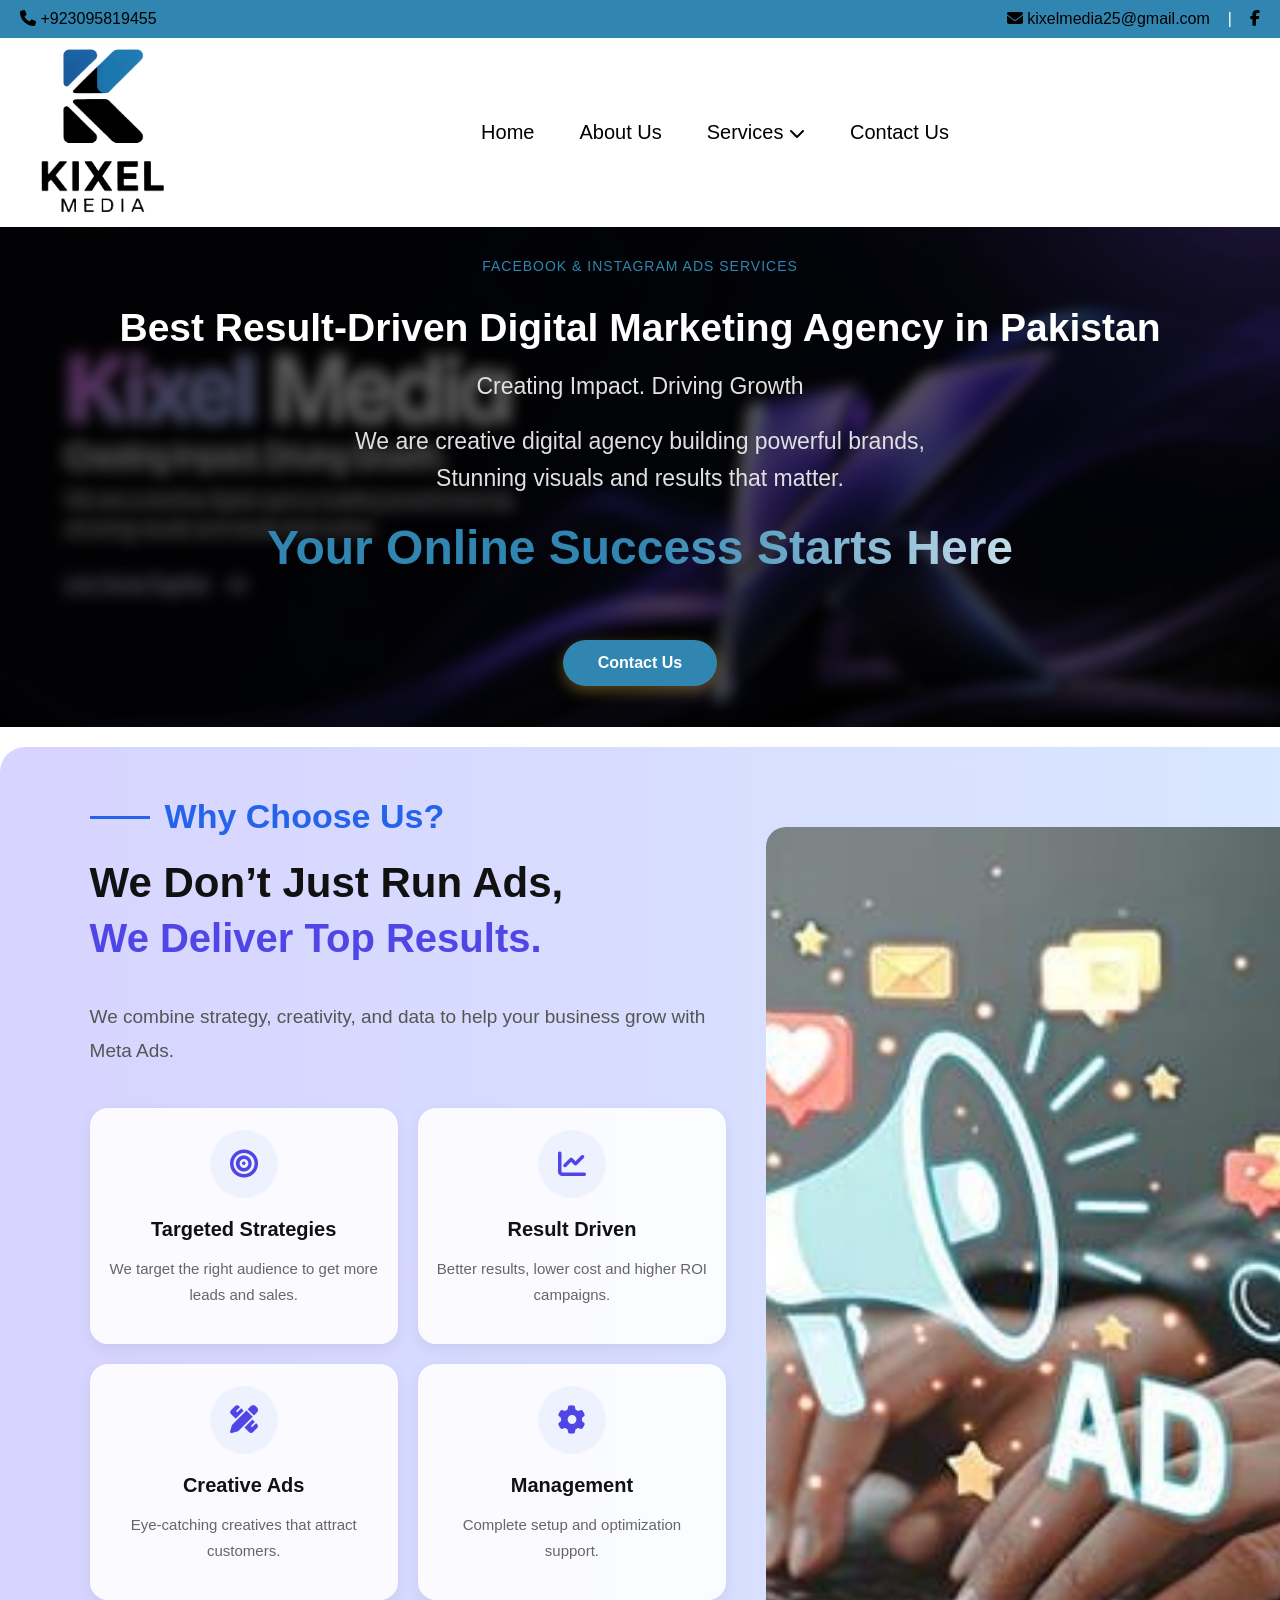
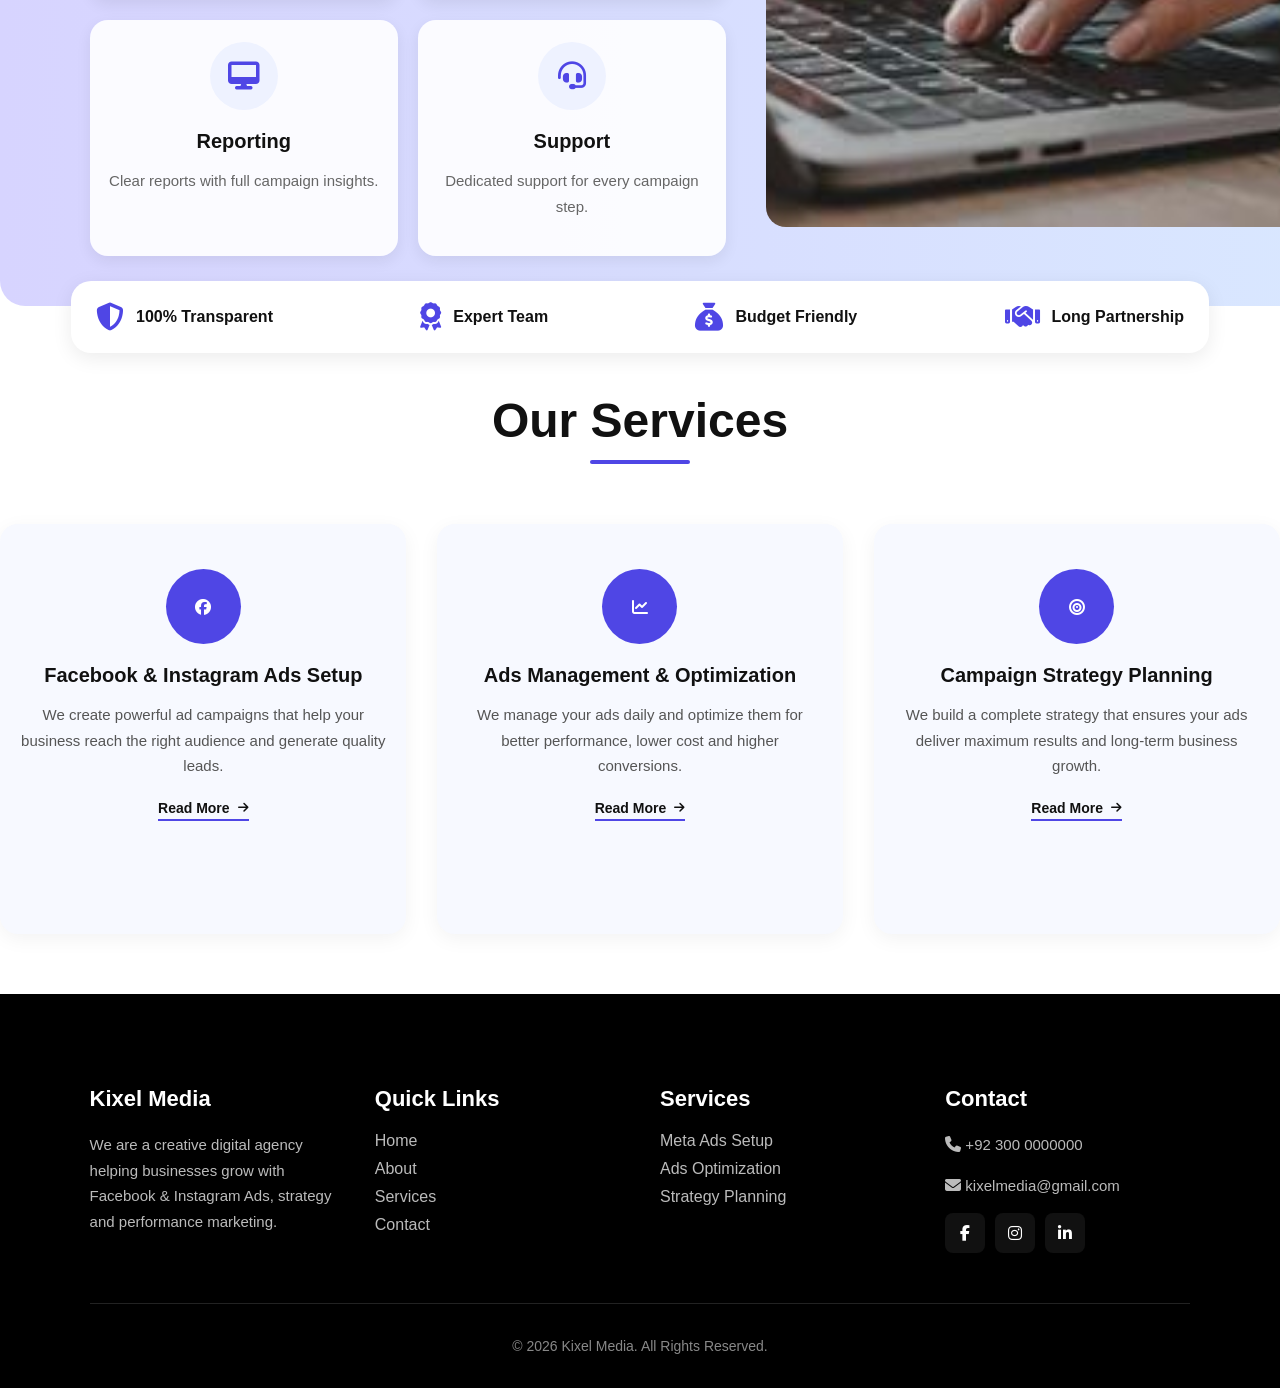
<file: index.html>
<!DOCTYPE html>
<html lang="en">
<head>
  <meta charset="UTF-8">
  <meta name="viewport" content="width=device-width, initial-scale=1.0">
  <title>Kixel Media</title>

  <!-- CSS File Link -->
  <link rel="stylesheet" href="style.css">

  <!-- Font Awesome Icons -->
  <link rel="stylesheet" href="https://cdnjs.cloudflare.com/ajax/libs/font-awesome/6.4.0/css/all.min.css">
  
</head>
<body>

  <div class="top-bar">

    <!-- Left Side (Contact Number) -->
    <div class="left">
      <a href="tel:+923001234567">
        <i class="fa fa-phone"></i> +923095819455
      </a>
    </div>

    <!-- Right Side (Email + Facebook) -->
    <div class="right">

      <a href="kixelmedia25@gmail.com">
        <i class="fa fa-envelope"></i> kixelmedia25@gmail.com
      </a>

      <span class="separator">|</span>

      <a href="https://www.facebook.com/" target="_blank">
        <i class="fab fa-facebook-f"></i>
      </a>

    </div>

  </div>

  <nav class="navbar">

  <!-- Logo -->
  <div class="logo">
    <a href="index.html">
      <img src="images/log.png" alt="Logo">
    </a>
  </div>

  <!-- Menu -->
  <ul class="menu">

    <li><a href="index.html">Home</a></li>
    <li><a href="about.html">About Us</a></li>

    <li class="dropdown">
      <a href="#">Services <i class="fa fa-chevron-down"></i></a>

      <ul class="dropdown-menu">
        <li><a href="ads.html">Facebook & Instagram Ads Setup</a></li>
        <li><a href="service2.html">Ads Management & Optimization</a></li>
        <li><a href="service3.html">Campaign Strategy Planning</a></li>
      </ul>
    </li>

    <li><a href="contact.html">Contact Us</a></li>

  </ul>

</nav>

<!-- 🔥 Banner Section -->
<section class="banner">

  <div class="banner-content">
     <!-- 🔥 TOP SMALL TEXT -->
  <span class="top-text">Facebook & Instagram Ads Services</span> 
    <h1>Best Result-Driven Digital Marketing Agency in Pakistan</h1>
    <p>Creating Impact. Driving Growth</p>
<p class="sub-text">
    We are creative digital agency building powerful brands,
    Stunning visuals and results that matter.
  </p>
  <h2 class="highlight-text">Your Online Success Starts Here</h2>
  <!-- Contact Button -->
<a href="https://wa.me/923001234567" class="contact-btn" target="_blank">
  Contact Us
</a>

  </div>
  </section>

  <!-- ================= WHY CHOOSE US SECTION ================= -->

<!-- ================= WHY CHOOSE US SECTION ================= -->

<section class="why-choose">

  <!-- LEFT CONTENT -->
  <div class="why-left">

    <span class="small-heading">Why Choose Us?</span>

    <h2>
      We Don’t Just Run Ads,<br>
      <span>We Deliver  Top Results.</span>
    </h2>

    <p class="why-text">
      We combine strategy, creativity, and data to help
      your business grow with Meta Ads.
    </p>

    <div class="why-boxes">

      <!-- BOX 1 -->
      <div class="why-box">
        <div class="icon">
          <i class="fa-solid fa-bullseye"></i>
        </div>

        <h3>Targeted Strategies</h3>

        <p>
          We target the right audience
          to get more leads and sales.
        </p>
      </div>

      <!-- BOX 2 -->
      <div class="why-box">
        <div class="icon">
          <i class="fa-solid fa-chart-line"></i>
        </div>

        <h3>Result Driven</h3>

        <p>
          Better results, lower cost
          and higher ROI campaigns.
        </p>
      </div>

      <!-- BOX 3 -->
      <div class="why-box">
        <div class="icon">
          <i class="fa-solid fa-pen-ruler"></i>
        </div>

        <h3>Creative Ads</h3>

        <p>
          Eye-catching creatives
          that attract customers.
        </p>
      </div>

      <!-- BOX 4 -->
      <div class="why-box">
        <div class="icon">
          <i class="fa-solid fa-gear"></i>
        </div>

        <h3>Management</h3>

        <p>
          Complete setup and
          optimization support.
        </p>
      </div>

      <!-- BOX 5 -->
      <div class="why-box">
        <div class="icon">
          <i class="fa-solid fa-desktop"></i>
        </div>

        <h3>Reporting</h3>

        <p>
          Clear reports with
          full campaign insights.
        </p>
      </div>

      <!-- BOX 6 -->
      <div class="why-box">
        <div class="icon">
          <i class="fa-solid fa-headset"></i>
        </div>

        <h3>Support</h3>

        <p>
          Dedicated support for
          every campaign step.
        </p>
      </div>

    </div>

  </div>

  <!-- RIGHT IMAGE -->
  <div class="why-right">
    <img src="images/f.png" alt="Meta Ads Image">
  </div>

</section>



<!-- FEATURES STRIP -->

<section class="features-strip">

  <div class="feature-item">
    <i class="fa-solid fa-shield-halved"></i>
    <span>100% Transparent</span>
  </div>

  <div class="feature-item">
    <i class="fa-solid fa-award"></i>
    <span>Expert Team</span>
  </div>

  <div class="feature-item">
    <i class="fa-solid fa-sack-dollar"></i>
    <span>Budget Friendly</span>
  </div>

  <div class="feature-item">
    <i class="fa-solid fa-handshake"></i>
    <span>Long Partnership</span>
  </div>

</section>



      


     <!-- ================= OUR SERVICES SECTION ================= -->

<section class="services-section">

  <h2 class="services-title">Our Services</h2>

  <div class="services-container">

    <!-- SERVICE 1 -->
    <a href="service1.html" class="service-box">

      <div class="service-icon">
        <i class="fa-brands fa-facebook"></i>
      </div>

      <h3>Facebook & Instagram Ads Setup</h3>

      <p>
        We create powerful ad campaigns that help your business
        reach the right audience and generate quality leads.
      </p>

      <span class="read-more">
        Read More <i class="fa fa-arrow-right"></i>
      </span>

    </a>

    <!-- SERVICE 2 -->
    <a href="service2.html" class="service-box">

      <div class="service-icon">
        <i class="fa-solid fa-chart-line"></i>
      </div>

      <h3>Ads Management & Optimization</h3>

      <p>
        We manage your ads daily and optimize them for better
        performance, lower cost and higher conversions.
      </p>

      <span class="read-more">
        Read More <i class="fa fa-arrow-right"></i>
      </span>

    </a>

    <!-- SERVICE 3 -->
    <a href="service3.html" class="service-box">

      <div class="service-icon">
        <i class="fa-solid fa-bullseye"></i>
      </div>

      <h3>Campaign Strategy Planning</h3>

      <p>
        We build a complete strategy that ensures your ads
        deliver maximum results and long-term business growth.
      </p>

      <span class="read-more">
        Read More <i class="fa fa-arrow-right"></i>
      </span>

    </a>

  </div>

<!-- ================= FOOTER ================= -->

<footer class="footer">

  <div class="footer-container">

    <!-- ABOUT -->
    <div class="footer-box">
      <h3>Kixel Media</h3>
      <p>
        We are a creative digital agency helping businesses grow with
        Facebook & Instagram Ads, strategy and performance marketing.
      </p>
    </div>

    <!-- QUICK LINKS -->
    <div class="footer-box">
      <h3>Quick Links</h3>
      <a href="index.html">Home</a>
      <a href="about.html">About</a>
      <a href="service1.html">Services</a>
      <a href="contact.html">Contact</a>
    </div>

    <!-- SERVICES -->
    <div class="footer-box">
      <h3>Services</h3>
      <a href="#">Meta Ads Setup</a>
      <a href="#">Ads Optimization</a>
      <a href="#">Strategy Planning</a>
    </div>

    <!-- CONTACT -->
    <div class="footer-box">
      <h3>Contact</h3>
      <p><i class="fa fa-phone"></i> +92 300 0000000</p>
      <p><i class="fa fa-envelope"></i> kixelmedia@gmail.com</p>

      <div class="social">
        <a href="#"><i class="fab fa-facebook-f"></i></a>
        <a href="#"><i class="fab fa-instagram"></i></a>
        <a href="#"><i class="fab fa-linkedin-in"></i></a>
      </div>
    </div>

  </div>

  <div class="footer-bottom">
    <p>© 2026 Kixel Media. All Rights Reserved.</p>
  </div>
</body>
</html>
</file>
<file: style.css>
/* Reset */
body {
  margin: 0;
  font-family: Arial, sans-serif;
}

/* Top Bar */
.top-bar {
  background-color: #3186B1;
  color: #000; /* black text */
  padding: 10px 20px;
  display: flex;
  justify-content: space-between;
  align-items: center;
  flex-wrap: wrap;
}

/* Left & Right Sections */
.left,
.right {
  display: flex;
  align-items: center;
  gap: 10px;
}

/* Links */
a {
  color: #000; /* black text */;
  text-decoration: none;
  font-size: 16px;
  transition: 0.3s;
}

/* Hover Effect */
a:hover {
   color: #ff7a00; /* orange hover */
}

/* Active (Click) Effect */
a.active {
  color: yellow; /* click ke baad yellow ho jaye */
}

/* Separator */
.separator {
  margin: 0 8px;
  color: white;
}

/* Icons */
i {
  font-size: 16px;
}

/* Mobile Responsive */
@media (max-width: 600px) {
  .top-bar {
    flex-direction: column;
    align-items: flex-start;
    gap: 5px;
  }
}



/* Navbar (background remove minimal rakha) */
.navbar {
  padding: 1px 30px;   /* HEIGHT CHOTI */
  display: flex;
  align-items: center;
}

/* Logo */
.logo img {
  width: 150px;
}

/* Menu Center */
.menu {
  list-style: none;
  display: flex;
  gap: 35px;
  margin: 0 auto;
  padding: 0;
}

.menu li {
  position: relative;
}

/* 🔥 GOLD COLOR MENU */
.menu a {
  text-decoration: none;
  color: #000;
  font-size: 20px;
  transition: 0.3s ease;
  display: inline-block;
  padding: 8px 5px;
}

/* 🔥 HOVER BLACK */
.menu a:hover {
  color:#d4af37; /* gold */
  transform: scale(1.1);
}

/* Dropdown */
.dropdown-menu {
  position: absolute;
  top: 100%;
  left: 0;
  background: #fff;
  width: 270px;
  list-style: none;
  padding: 10px 0;
  display: none;
  border-radius: 8px;
  box-shadow: 0 5px 15px rgba(0,0,0,0.1);
  z-index: 999;
}

/* Dropdown Items */
.dropdown-menu li {
  padding: 10px 15px;
}

.dropdown-menu li a {
  color: #000; /* 🔥 black */
  display: block;
}

/* Dropdown Hover */
.dropdown-menu li a:hover {
  color:#d4af37; /* gold */
  transform: scale(1.05);
}

/* Show Dropdown */
.dropdown:hover .dropdown-menu {
  display: block;
}

/* Stable hover */
.dropdown::after {
  content: "";
  position: absolute;
  top: 100%;
  left: 0;
  width: 100%;
  height: 15px;
}

/* Mobile */
@media (max-width: 768px) {
  .navbar {
    flex-direction: column;
  }

  .menu {
    flex-direction: column;
    text-align: center;
    margin-top: 15px;
  }

  .dropdown-menu {
    position: static;
    width: 100%;
    box-shadow: none;
  }
}




/* Banner */
.banner {
  width: 100%;
  height: 500px;
  background: url("images/ki.png") no-repeat center/cover;
  display: flex;
  justify-content: center;
  align-items: center;
  position: relative;
  margin-top: -0;   /* ⭐ gap remove */
}

/* Dark overlay (image readable banane ke liye) */
.banner::before {
  content: "";
  position: absolute;
  width: 100%;
  height: 100%;
  background: rgba(0,0,0,0.6);
  top: 0;
  left: 0;
}

/* Content center */
.banner-content {
  position: relative;
  text-align: center;
  color: #fff;
  padding: 20px;
  transform: translateY(-5px); /* 🔥 pura content upar shift */
}

/* 🔥 Main Heading */
.banner-content h1 {
  font-size: 39px;
  font-weight: bold;
  margin-bottom: 10px;
  transition: 0.4s;
}

/* ✨ Hover effect (purple glow) */
.banner-content h1:hover {
  color:  #3186B1; 
  text-shadow:  #3186B1;
}

/* Subheading */
.banner-content p {
  font-size: 23px;
  color: #e0e0e0;
  transition: 0.3s;
}

/* Subheading hover */
.banner-content p:hover {
  color:  #3186B1;
}

/* Mobile Responsive */
@media (max-width: 768px) {
  .banner {
    height: 320px;
  }

  .banner-content h1 {
    font-size: 24px;
  }

  .banner-content p {
    font-size: 16px;
  }
}

/* New Highlight Heading */
.highlight-text {
  font-size: 48px; /* 🔥 big size */
  font-weight: bold;
  margin-top: 15px;

  /* Gradient Text Effect 🔥 */
  background: linear-gradient(90deg, #3186B1, #3186B1, #ffffff);
  -webkit-background-clip: text;
  -webkit-text-fill-color: transparent;

  transition: 0.4s;
}

/* Hover Effect (Glow + Zoom) */
.highlight-text:hover {
  transform: scale(1.05);
  text-shadow: 0 0 20px rgba(168,85,247,0.8);
}

/* Mobile */
@media (max-width: 768px) {
  .highlight-text {
    font-size: 28px;
  }
}


/* Sub Text (normal size) */
.sub-text {
  color: #ffffff; /* white */
  font-size: 16px; /* normal size */
  margin-top: 10px; /* thora gap */
  line-height: 1.6;
  max-width: 600px;
  margin-left: auto;
  margin-right: auto;
  transition: 0.3s;
}

/* Optional Hover Effect (soft) */
.sub-text:hover {
  color: #ddd;
}

/* Mobile */
@media (max-width: 768px) {
  .sub-text {
    font-size: 14px;
    padding: 0 10px;
  }
}

/* Top Small Text */
.top-text {
  display: block;
  color: #3186B1; /* soft purple */
  font-size: 14px; /* small font */
  letter-spacing: 1px;
  margin-bottom: 10px; /* gap niche */
  text-transform: uppercase;
  font-weight: 500;
  transition: 0.3s;
}

/* Hover effect */
.top-text:hover {
  color: #ffffff;
}


/* 🔥 Contact Button */
.contact-btn {
  display: inline-block;
  margin-top: 25px;
  padding: 14px 35px;
  background:#3186B1; 
  color: #fff;
  text-decoration: none;
  font-size: 16px;
  font-weight: bold;
  border-radius: 40px;
  transition: 0.4s;
  box-shadow: 0 5px 15px rgba(212,175,55,0.4);
}

/* Hover Effect */
.contact-btn:hover {
  background: #fff;
  color: #000;
  transform: scale(1.08);
}

.navbar {
  position: sticky;
  top: 0;
  z-index: 1000;
  background: white;
}

/* ================= WHY CHOOSE US SECTION ================= */

.why-choose{
  width: 100%;

  /* BANNER CHOTA */
  min-height: 500px;

  padding: 50px 7%;

  display: flex;
  justify-content: space-between;
  align-items: center;

  gap: 40px;

  background: linear-gradient(to right, #d7d4ff, #d9e9ff);

  margin-top: 20px;

  border-radius: 25px;

  overflow: hidden;
}

/* LEFT CONTENT */

.why-left{
  width: 58%;
}

/* SMALL HEADING */

.small-heading{
  color: #2563eb;
  font-size: 34px;
  font-weight: 700;
  position: relative;
  padding-left: 75px;
}

.small-heading::before{
  content: "";
  position: absolute;
  left: 0;
  top: 50%;
  width: 60px;
  height: 3px;
  background: #2563eb;
}

/* MAIN HEADING */

.why-left h2{
  font-size: 42px;
  line-height: 1.3;
  color: #111;
  margin-top: 20px;
  font-weight: 800;
}

.why-left h2 span{
  color: #4f46e5;
  font-size: 40px;
}

/* TEXT */

.why-text{
  font-size: 19px;
  color: #555;
  line-height: 1.8;
  margin-top: 22px;
  margin-bottom: 40px;
  max-width: 650px;
}

/* BOXES */

.why-boxes{
  display: grid;
  grid-template-columns: repeat(2,1fr);
  gap: 20px;
}

/* SINGLE BOX */

.why-box{
  background: rgba(255,255,255,0.9);

  padding: 22px 18px;

  border-radius: 18px;

  text-align: center;

  transition: 0.3s;

  box-shadow: 0 5px 15px rgba(0,0,0,0.07);
}

.why-box:hover{
  transform: translateY(-5px);
}

/* ICON */

.why-box .icon{
  width: 68px;
  height: 68px;
  margin: auto;

  border-radius: 50%;

  background: #eef2ff;

  display: flex;
  justify-content: center;
  align-items: center;

  margin-bottom: 15px;
}

.why-box .icon i{
  font-size: 28px;
  color: #4f46e5;
}

/* BOX TITLE */

.why-box h3{
  font-size: 20px;
  color: #111;
  margin-bottom: 10px;
}

/* BOX TEXT */

.why-box p{
  font-size: 15px;
  line-height: 1.7;
  color: #666;
}
/* ================= RIGHT IMAGE ================= */

.why-right{
  width: 55%;
  height: 100%;

  display: flex;
  justify-content: center;
  align-items: stretch;
}

/* FULL BANNER IMAGE */

.why-right img{
  width: 100%;

  /* FULL HEIGHT */
  height: 100%;

  /* IMAGE PURI SHOW */
  min-height: 1000px;

  object-fit: cover;

  border-radius: 20px;

  display: block;
}

/* ================= FEATURES STRIP ================= */

.features-strip{
  width: 85%;

  margin: auto;

  margin-top: -25px;

  background: #fff;

  border-radius: 20px;

  padding: 22px 25px;

  display: flex;
  justify-content: space-between;
  align-items: center;

  gap: 20px;

  box-shadow: 0 5px 20px rgba(0,0,0,0.08);

  position: relative;
  z-index: 10;
}

/* FEATURE ITEM */

.feature-item{
  display: flex;
  align-items: center;
  gap: 12px;

  font-size: 16px;
  font-weight: 600;
  color: #111;
}

.feature-item i{
  font-size: 28px;
  color: #4f46e5;
}

/* ================= RESPONSIVE ================= */

@media(max-width:1100px){

  .why-choose{
    flex-direction: column;
  }

  .why-left,
  .why-right{
    width: 100%;
  }

  .why-boxes{
    grid-template-columns: 1fr 1fr;
  }

  .features-strip{
    flex-wrap: wrap;
    justify-content: center;
  }

}

@media(max-width:768px){

  .small-heading{
    font-size: 26px;
  }

  .why-left h2{
    font-size: 34px;
  }

  .why-left h2 span{
    font-size: 34px;
  }

  .why-text{
    font-size: 17px;
  }

  .why-boxes{
    grid-template-columns: 1fr;
  }

  .features-strip{
    width: 92%;
    padding: 20px;
  }

}

/* PAGE ELEMENTS STABLE */

html{
  scroll-behavior: smooth;
}

body{
  overflow-x: hidden;
}

/* REMOVE MOVING EFFECTS */

.banner,
.why-choose,
.why-box,
.features-strip,
img{
  transform: none !important;
  animation: none !important;
  transition: 0.3s;
  background-attachment: scroll !important;
}


/* ================= OUR SERVICES ================= */

.services-container{
  display: grid;
  grid-template-columns: repeat(3,1fr);
  gap: 30px;
  justify-content: start; /* left alignment feel */
}

/* TITLE */

.services-title{
  text-align: center;
  font-size: 48px;
  font-weight: 800;
  color: #111;
  margin-bottom: 60px;
  position: relative;
}

.services-title::after{
  content: "";
  width: 100px;
  height: 4px;
  background: #4f46e5;
  display: block;
  margin: 12px auto 0;
  border-radius: 5px;
}

/* CONTAINER */

.services-container{
  display: grid;
  grid-template-columns: repeat(3,1fr);
  gap: 30px;
}

/* BOX */

.service-box{
  background: #f7f9ff;
  padding: 45px 20px;   /* height increase feel */
  border-radius: 18px;
  text-align: center;
  text-decoration: none;
  transition: 0.3s;
  box-shadow: 0 5px 20px rgba(0,0,0,0.05);
  color: #111;

  width: 90%;           /* width thori kam */
  margin: auto;         /* center align */
  min-height: 320px;    /* height increase */
}

.service-box:hover{
  transform: translateY(-10px);
  background: #eef2ff;
}

/* ICON */

.service-icon{
  width: 75px;
  height: 75px;
  margin: auto;
  background: #4f46e5;
  color: #fff;
  border-radius: 50%;
  display: flex;
  align-items: center;
  justify-content: center;
  font-size: 30px;
  margin-bottom: 20px;
}

/* TITLE */

.service-box h3{
  font-size: 20px;
  margin-bottom: 15px;
  font-weight: 800;
}

/* TEXT */

.service-box p{
  font-size: 15px;
  color: #555;
  line-height: 1.7;
  margin-bottom: 20px;
}

/* READ MORE */

.read-more{
  display: inline-flex;
  align-items: center;
  gap: 8px;
  color: #111;
  font-weight: 700;
  font-size: 14px;
  border-bottom: 2px solid #4f46e5;
  padding-bottom: 3px;
  transition: 0.3s;
}

.read-more i{
  font-size: 12px;
}

.service-box:hover .read-more{
  color: #4f46e5;
}




/* RESPONSIVE */

@media(max-width:1000px){
  .services-container{
    grid-template-columns: repeat(2,1fr);
  }
}

@media(max-width:700px){
  .services-container{
    grid-template-columns: 1fr;
  }
}



/* ================= FOOTER ================= */

.footer{
  background: #000;   /* BLACK FOOTER */
  color: #fff;
  padding: 70px 7% 20px 7%;
  margin-top: 60px;
}

/* MAIN CONTAINER */

.footer-container{
  display: grid;
  grid-template-columns: repeat(4,1fr);
  gap: 40px;
}

/* BOX */

.footer-box h3{
  font-size: 22px;
  margin-bottom: 20px;
  color: #fff;
}

/* LINKS */

.footer-box a{
  display: block;
  color: #bbb;
  text-decoration: none;
  margin-bottom: 10px;
  transition: 0.3s;
}

.footer-box a:hover{
  color: #2563eb;
}

/* TEXT */

.footer-box p{
  color: #bbb;
  line-height: 1.7;
  font-size: 15px;
}

/* SOCIAL ICONS */

.social{
  margin-top: 15px;
  display: flex;
  gap: 10px;
}

.social a{
  width: 40px;
  height: 40px;
  background: #111;
  display: flex;
  justify-content: center;
  align-items: center;
  border-radius: 8px;
  color: #fff;
  transition: 0.3s;
}

.social a:hover{
  background: #2563eb;
}

/* BOTTOM */

.footer-bottom{
  text-align: center;
  margin-top: 40px;
  padding-top: 20px;
  border-top: 1px solid #222;
  color: #888;
  font-size: 14px;
}

/* RESPONSIVE */

@media(max-width:900px){
  .footer-container{
    grid-template-columns: repeat(2,1fr);
  }
}

@media(max-width:600px){
  .footer-container{
    grid-template-columns: 1fr;
  }
}
</file>
